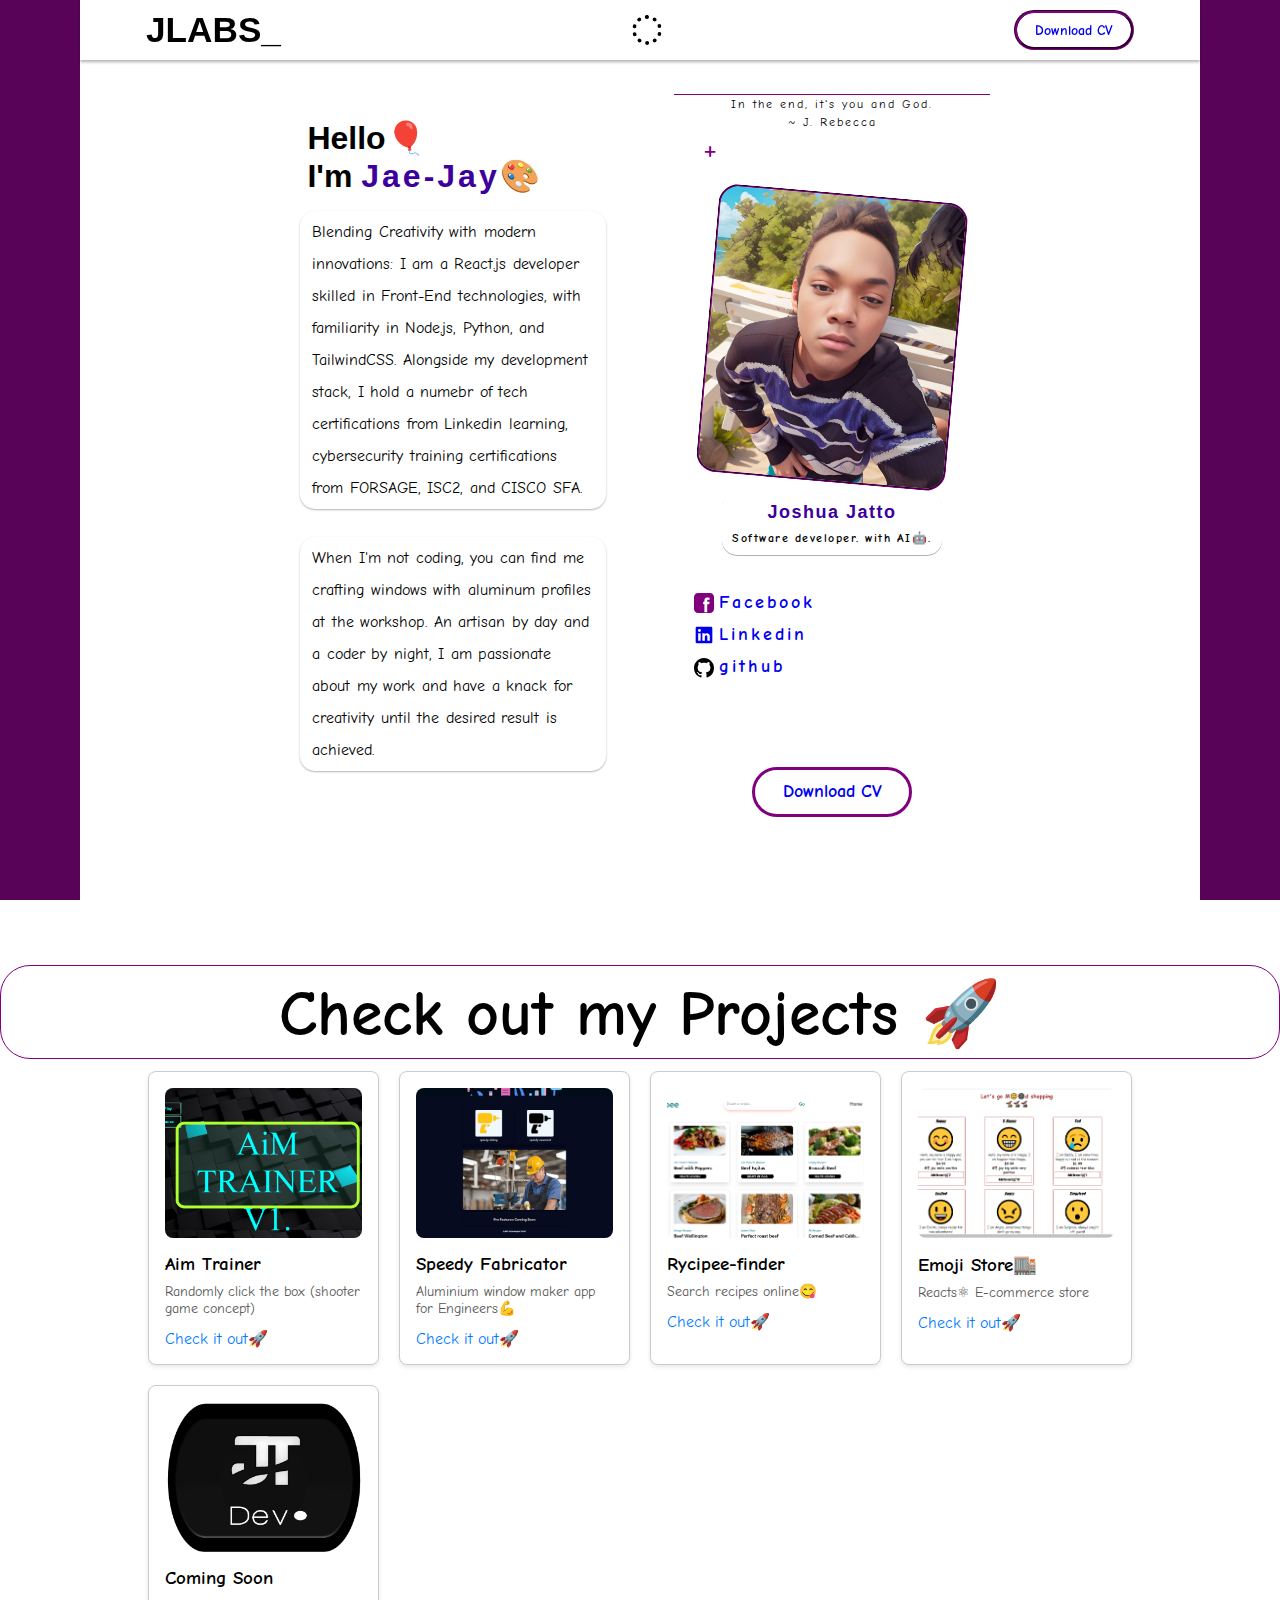
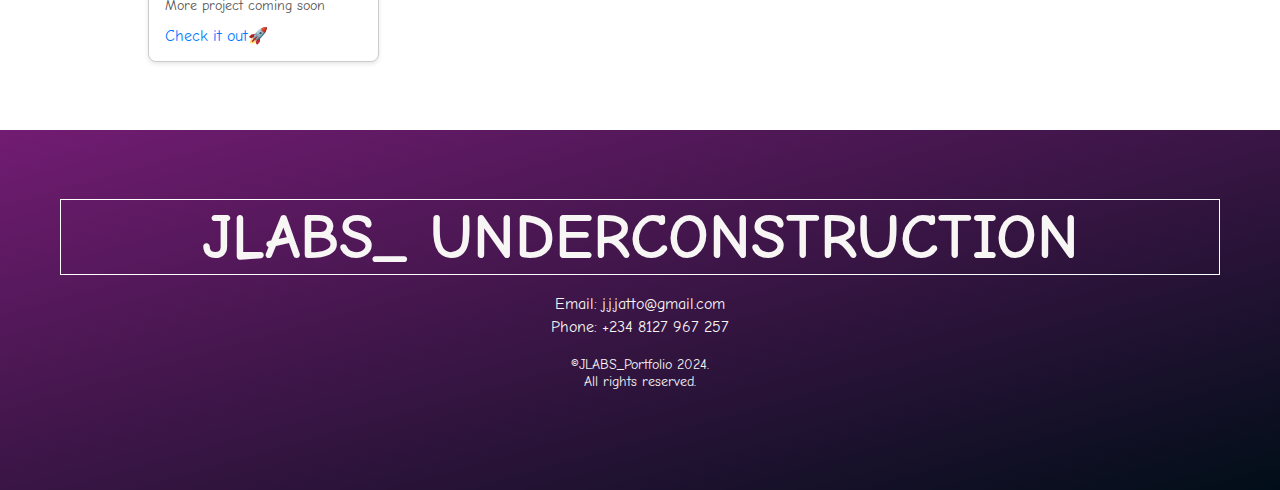
<file: index.html>
<!DOCTYPE html>
<html lang="en">

<head>
  <meta charset="UTF-8" />
  <meta name="viewport" content="width=device-width, initial-scale=1.0" />
  <title>J_Labs-portfolio</title>
  <link rel="stylesheet" href="./styles.css" />

</head>

<body>
  <div class="wrapper">
    <div class="curtains">
      <div class="curtain-left"></div>
      <div class="curtain-right"></div>
    </div>

    <div class="landing">
      <nav>
        <div class="brand-name center">JLABS_</div>
        <div class="toggle"></div>
        <a href="https://drive.google.com/file/d/1iDQ9RsUi1Dmyfdv8kRpyaJQab0hg22cS/view?usp=sharing" target="_blank"
          class="cv center">Download CV</a>
      </nav>
      <main>
        <section class="bio-details">
          <div class="bio">
            <h1>
              Hello🎈<br />
              I'm <span class="color-text">Jae-Jay🎨</span>
            </h1>
            <p>
              Blending Creativity with modern innovations:
              I am a React.js developer skilled in Front-End technologies, with familiarity in Node.js, Python, and
              TailwindCSS.
              Alongside my development stack, I hold a numebr of tech certifications from Linkedin learning,
              cybersecurity training certifications from FORSAGE, ISC2, and CISCO SFA.
            </p>


            <br />
            <p>
              When I'm not coding, you can find me crafting windows with aluminum profiles at the workshop. An artisan
              by day and a coder by night,
              I am passionate about my work and have a knack for creativity until the desired result is achieved.
            </p>
            <br />
          </div>
        </section>

        <section class="profile-details">
          <div class="quotes"></div>
          <div class="addbtn" title="Add a quote ">+</div>
          <form class="get-quote">
            <input type="text" id="quote" placeholder="Chant your mantra" />
            <input type="text" id="author" placeholder="Enter your name" />
            <button type="submit" class="add-quote-and-name">+</button>
          </form>

          <div class="profile">
            <img src="./assets/Jae_AI.jpg" alt="profile-pictue" />
          </div>
          <div class="details">
            <div class="name color-text">Joshua Jatto</div>
            <div class="job">Software developer. with AI🤖.</div>
          </div>


          <ul class="contacts">
            <li class="contact">
              <a href="https://web.facebook.com/joshua.jatto.7/"><svg xmlns="http://www.w3.org/2000/svg"
                  xmlns:xlink="http://www.w3.org/1999/xlink" version="1.0" x="0px" y="0px" width="50" height="50"
                  viewBox="0 0 50 50" fill="purple" class="icon icons8-Facebook-Filled">
                  <path
                    d="M40,0H10C4.486,0,0,4.486,0,10v30c0,5.514,4.486,10,10,10h30c5.514,0,10-4.486,10-10V10C50,4.486,45.514,0,40,0z M39,17h-3 c-2.145,0-3,0.504-3,2v3h6l-1,6h-5v20h-7V28h-3v-6h3v-3c0-4.677,1.581-8,7-8c2.902,0,6,1,6,1V17z">
                  </path>
                </svg>Facebook</a>
            </li>
            <li class="contact">
              <a href="https://www.linkedin.com/in/myjatto?trk=contact-info" target="_blank">
                <svg xmlns="http://www.w3.org/2000/svg" viewBox="0 0 24 24" data-supported-dps="24x24"
                  fill="currentColor" class="mercado-match" width="24" height="24" focusable="false">
                  <path
                    d="M20.5 2h-17A1.5 1.5 0 002 3.5v17A1.5 1.5 0 003.5 22h17a1.5 1.5 0 001.5-1.5v-17A1.5 1.5 0 0020.5 2zM8 19H5v-9h3zM6.5 8.25A1.75 1.75 0 118.3 6.5a1.78 1.78 0 01-1.8 1.75zM19 19h-3v-4.74c0-1.42-.6-1.93-1.38-1.93A1.74 1.74 0 0013 14.19a.66.66 0 000 .14V19h-3v-9h2.9v1.3a3.11 3.11 0 012.7-1.4c1.55 0 3.36.86 3.36 3.66z">
                  </path>
                </svg>Linkedin</a>
            </li>
            <li class="contact">
              <a href="https://github.com/joshua-jatto" target="_blank">
                <svg height="24" aria-hidden="true" viewBox="0 0 16 16" version="1.1" width="24"
                  data-view-component="true" class="octicon octicon-mark-github">
                  <path
                    d="M8 0c4.42 0 8 3.58 8 8a8.013 8.013 0 0 1-5.45 7.59c-.4.08-.55-.17-.55-.38 0-.27.01-1.13.01-2.2 0-.75-.25-1.23-.54-1.48 1.78-.2 3.65-.88 3.65-3.95 0-.88-.31-1.59-.82-2.15.08-.2.36-1.02-.08-2.12 0 0-.67-.22-2.2.82-.64-.18-1.32-.27-2-.27-.68 0-1.36.09-2 .27-1.53-1.03-2.2-.82-2.2-.82-.44 1.1-.16 1.92-.08 2.12-.51.56-.82 1.28-.82 2.15 0 3.06 1.86 3.75 3.64 3.95-.23.2-.44.55-.51 1.07-.46.21-1.61.55-2.33-.66-.15-.24-.6-.83-1.23-.82-.67.01-.27.38.01.53.34.19.73.9.82 1.13.16.45.68 1.31 2.69.94 0 .67.01 1.3.01 1.49 0 .21-.15.45-.55.38A7.995 7.995 0 0 1 0 8c0-4.42 3.58-8 8-8Z">
                  </path>
                </svg>github</a>
            </li>
          </ul>
          <!-- <ul class="tech-stack">
              <li class="">Html</li>
              <li class="">CSS</li>
              <li class="">JavaScript</li>
              <li class="">React</li>
            </ul> -->
          <a href="https://drive.google.com/file/d/1iDQ9RsUi1Dmyfdv8kRpyaJQab0hg22cS/view?usp=sharing" target="_blank"
            class="git  center">Download CV</a>
        </section>
      </main>
      <div class="view-projects">Check out my Projects 🚀</div>
    </div>
    <div class="projects-container">
    </div>
  </div>
  </div>
  <footer>
    <div class="footer-content">
      <div class="site-name">
        <h1>JLABS_ UNDERCONSTRUCTION</h1>
      </div>
      <div class="contact-info">
        <p>Email: j.j.jatto@gmail.com</p>
        <p>Phone: +234 8127 967 257</p>
      </div>
      <div class="footer-bottom">
        <p>&copy;JLABS_Portfolio 2024.<br /> All rights reserved.</p>
      </div>
    </div>
  </footer>
  <script type="module" src="./main.js"></script>
</body>

</html>
</file>
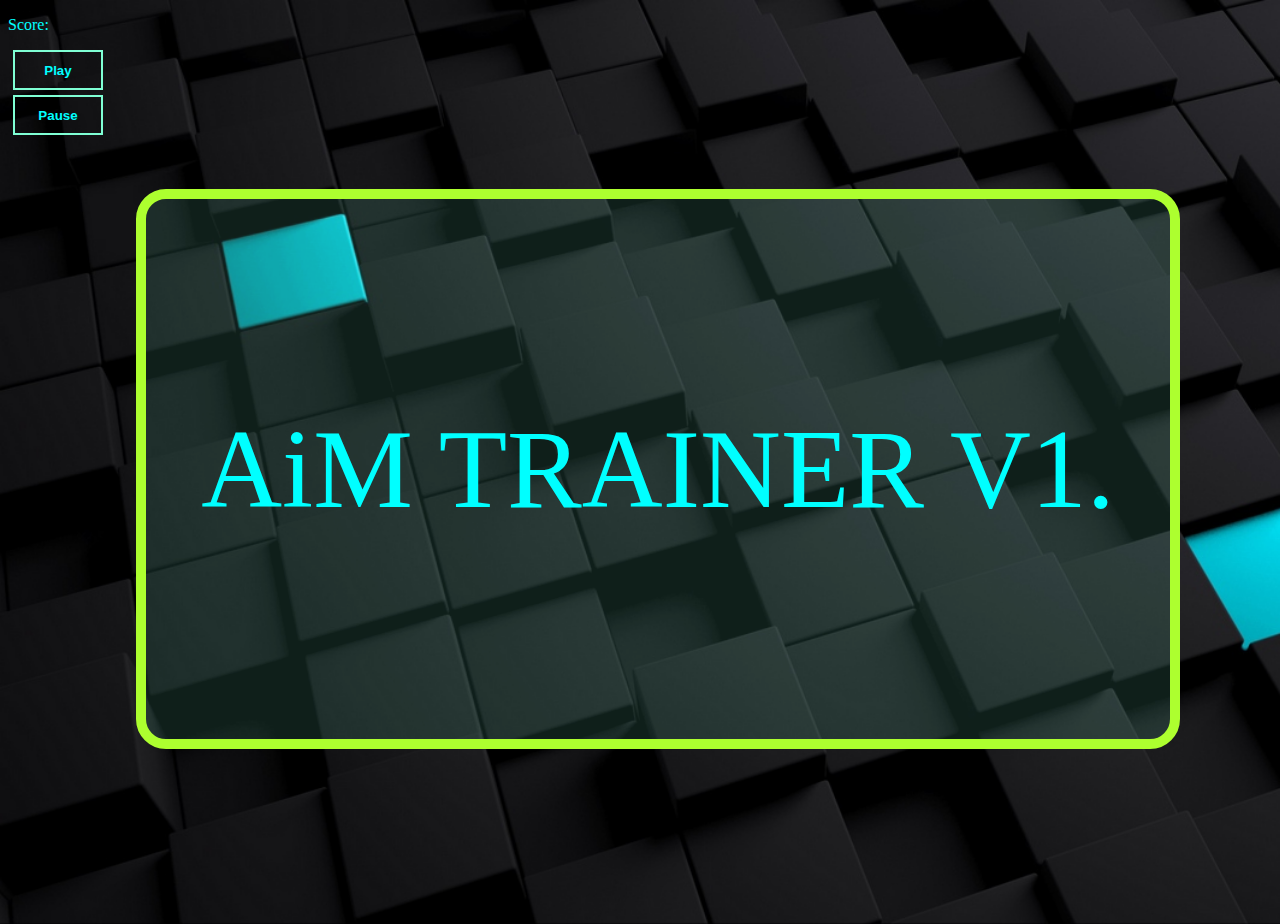
<file: project-pages/project-1.html>
<!DOCTYPE html>
<html lang="en">
  <head>
    <meta charset="UTF-8" />
    <meta name="viewport" content="width=device-width, initial-scale=1.0" />
    <title>AIM Trainer</title>

    <style>
      body {
        width: 100vw;
        height: 100vh;
        overflow: hidden;
        position: relative;
        background-color: antiquewhite;
        background-image: url(../assets//cubes_structure_black_blue_120005_1366x768.jpg);
        background-size: cover;
        color: aqua;
      }
      .game {
        width: 80vw;
        height: 100vh;
        position: relative;
      }
      .box {
        display: none;
        width: 100px;
        height: 100px;
        background-color: aqua;
        position: absolute;
        border-radius: 7px;
        transition: 0.3s ease;
        cursor: pointer;
        background-image: url(../assets/JTLITE.png);
        background-size: cover;
        background-position: center;
      }
      .box:hover {
        opacity: 80%;
      }
      .game-state {
        width: 80%;
        height: 60%;
        background-color: rgba(127, 255, 212, 0.123);
        margin: 10%;
        display: flex;
        flex-wrap: wrap;
        align-items: center;
        justify-content: center;
        text-align: center;
        border: 10px solid greenyellow;
        border-radius: 30px;
        font-size: 7em;
        position: absolute;
        top: 5vh;
      }
      button {
        height: 40px;
        width: 90px;
        background: transparent;
        display: block;
        margin: 5px;
        font-weight: bolder;
        color: aqua;
        border: 2px solid aquamarine;
      }
      .score {
        font-size: 2em;
        font-weight: 600;
        transition: all 2s step-end;
      }
    </style>
  </head>
  <body>
    <div class="game">
      <div>
        <p>Score:<span id="score"></span></p>
        <button>Play</button>
        <button class="pause">Pause</button>
      </div>
      <div class="box"></div>
    </div>
    <div class="game-state">AiM TRAINER V1.</div>

    <script>
      function _(type) {
        return document.createElement(type);
      }
      function __(type) {
        return document.querySelector(type);
      }
      const game = __(".game");
      const box = __(".box");
      const play = __("button");
      const pause = __(".pause");
      const gameState = __(".game-state");

      function moveBox() {
        const width = innerWidth - 100;
        const height = innerHeight - 100;
        const randomX = Math.round(Math.random() * width) + "px";
        const randomY = Math.round(Math.random() * height) + "px";
        box.style.left = randomX;
        box.style.top = randomY;
      }

      play.addEventListener("click", () => {
        box.style.display = "block";
        gameState.style.display = "none";
      });

      pause.addEventListener("click", () => {
        box.style.display = "none";
        gameState.style.display = "flex";
        gameState.innerText = "PAUSED";
      });

      setInterval(() => {
        moveBox();
      }, 1200);

      let counter = 0;

      box.addEventListener("click", () => {
        const score = __("#score");
        counter++;
        score.innerHTML = counter;
        moveBox();
        console.log(counter);
      });
    </script>
  </body>
</html>
</file>
<file: styles.css>
@import url('https://fonts.googleapis.com/css2?family=Comic+Neue:ital,wght@0,300;0,400;0,700;1,300;1,400;1,700&display=swap');


* {
  padding: 0;
  margin: 0;
  box-sizing: border-box;
  font-family: "Comic Neue", cursive;
  font-style: normal;

  

}

:root {
  --purpleText: #3c009d;
  --purple: rgb(88, 2, 88);
  --boxShadow2: box-shadow: 0 6px 6px hsl(0deg 0% 0% / 0.3);

}

;


body.active {
  background-color: #212122;
  color: aqua;
  transition: all .4s ease-in;
}

.color-text {
  color: var(--purpleText);
  font-size: 1em;
  font-weight: 700;
  font-family: Arial, Helvetica, sans-serif;
  letter-spacing: 3px;
}

.wapper {
  width: 100vw;
  position: relative;
  display: flex;
  flex-direction: column;
}

.curtains {
  width: 100%;
  display: flex;
  justify-content: space-between;
  position: fixed;
}

.active {
  color: aqua;
  background-color: #18191a;
}

.curtain-left {
  position: fixed;
  width: 80px;
  height: 100vh;
  background-color: var(--purple);
  top: 0px;
  left: 0px;
}

.curtain-right {
  position: fixed;
  width: 80px;
  height: 100vh;
  background-color: var(--purple);
  top: 0px;
  right: 0px;
}

.landing {
  width: 100%;
  margin: 0 auto;
}

.center {
  display: flex;
  justify-content: center;
  align-items: center;
}

nav {
  position: fixed;
  padding: 1em;
  top: 0px;
  left: 80px;
  right: 100px;
  width: calc(100% - 160px);
  height: 60px;
  display: flex;
  flex-direction: row;
  justify-content: space-between;
  align-items: center;
  gap: 2em;
  z-index: 100;
  background: transparent;
  box-shadow:
    0 2px 3px hsl(0deg 0% 0% / 0.3);
}

nav:hover {

  opacity: 80%;
  background-color: white;
  box-shadow: 3px 6px 4px hsl(0deg 0% 0% / 0.3);
  transition: all .3s ease-in-out;
}

@media only screen and (max-width: 480px) {
  .git-cv {
    display: block;
  }

  .cv {
    display: none;
  }

  .curtain-left,
  .curtain-right {
    max-width: 20px;
  }

  nav {
    padding: .5em;
    border-radius: 0 0 15px 15px;
    height: -10px;
    box-shadow: 3px 6px 4px hsl(0deg 0% 0% / 0.3);
  }

  nav .brand-name {
    margin-left: 10px;
    font-size: 4.5vw;
  }

  /* body,.landing, nav{
    width: 100vw;
    left: 0px;
  } */
  main,
  .projects-container {
    min-width: calc(100vw - 40px);
    display: flex;
    flex-direction: column;
    flex-wrap: wrap;
    /* border: 1px solid red; */
  }


  .project-card {
    width: 200px;
  }

  main section .profile {
    max-width: 180px;

  }


  section {
    min-width: 100%;
  }

  .bio p:nth-of-type(3) {
    display: none;
  }

  .projects-container {
    gap: 1em;
    flex-wrap: wrap;
  }


}

.brand-name {
  margin-left: 50px;
  max-width: 160px;
  font-size: 2.2em;
  font-weight: 700;
  font-family: 'Segoe UI', Tahoma, Geneva, Verdana, sans-serif;
}

.toggle {
  height: 30px;
  width: 30px;
  padding: 8px;
  border-radius: 50px;
  border: 4px dotted black;
  cursor: pointer;
}

.toggle:hover {
  scale: 1.3;
  rotate: 50deg;
  transition: all 0.6s ease-in-out;
}

.toggle.active {
  background-color: aqua;
  border: 5px dotted black;
  padding: 4px;
  scale: 1.2;
}

.cv {
  width: 120px;
  height: 40px;
  border-radius: 30px;
  font-size: 14px;
  font-weight: 700;
  text-align: center;
  border: 3px groove purple;
  margin-right: 50px;
  background-color: transparent;
  text-decoration: none;
}

.cv:hover {
  width: 160px;
  background-color: rgb(123, 6, 123);
  transition: all 2s ease-in-out;
  color: rgb(10, 244, 244);
}

.quotes {
  position: relative;
  min-width: 100%;
  top: -5px;
  left: 0px;
  text-align: center;
  font-size: 12px;
  letter-spacing: 2px;
  line-height: 1.5em;
  border-top: 1px solid purple;
  margin: 0 auto;
  margin-bottom: 10px;
}

.addbtn {
  width: 1em;
  height: 1em;
  padding-bottom: 4px;
  text-align: center;
  display: block;
  font-size: 2em;
  color: purple;
  position: relative;
  top: -20px;
  left: 20px;
}

/* .quotes:hover {
  font-size: 0.5em;
  transition: all 0.2sec ease-in-out;
} */
.addbtn:hover {
  border-radius: 7%;
  border: 3px solid purple;
  rotate: 7deg;
  transition: all 0.3s ease-in-out;
  padding-bottom: 5px;
}

.get-quote {
  /* position: relative;
  top: -55px; */
  margin: 0 auto;
  display: none;
  max-width: 100%;
  align-items: center;
  border-radius: 25px;
  gap: 8px;
}

.get-quote input {
  min-width: 50%;
  height: 40px;
  border-radius: 11px;
  padding: 5px;
  margin-bottom: 1em;
}

.get-quote:hover input {
  border: 2px solid purple;
  cursor: pointer;
}

.get-quote button {
  border: none;
  color: purple;
  font-size: 2em;
  transform: translateY(-25%);
  width: 100%;
  background-color: white;
}

main {
  display: flex;
  flex-direction: row;
  justify-content: flex-start;
  align-items: flex-start;
  gap: 2rem;
  padding: 1em;
  max-width: 60%;
  margin: 0 auto;
  position: relative;
  top: 75px;

}

section {
  width: 45%;
  display: flex;
  flex-direction: column;
  justify-content: center;
  align-items: flex-start;
  gap: 5px;
  padding: 8px;
  margin: 0 auto;
  position: relative;
  margin-bottom: 1em;
}


.bio {
  position: relative;
  top: 15px;
  width: 100%;
  padding: 5px;
}

.bio h1 {
  width: 100%;
  font-size: 2em;
  font-weight: 700;
  margin-bottom: 1rem;
  font-family: "Segoe UI", Tahoma, Geneva, Verdana, sans-serif;
  padding-left: 12px;
}

.bio p {
  font-size: 13uv;
  word-spacing: 1.5px;
  line-height: 2em;
  margin: 5px;
  padding: 5px 12px;
  border-radius: 15px;
  box-shadow: 0 1px 2px hsl(0deg 0% 0% / 0.3);
  width: 100%;


}


ul li {
  list-style: none;
}

.profile {
  max-width: 250px;
  text-align: center;
  position: relative;
  top: 5px;
  text-align: center;
  margin: 0 auto;
  rotate: 5deg;

}



.profile:hover {
  rotate: 0deg;
  transition: all 0.6s ease-in-out;
}

.profile img {
  border-radius: 30px;
  width: 100%;
  border: 2px groove purple;
  border-radius: 20px;

}

.details {
  max-width: 100%;
  text-align: center;
  margin: 0 auto;
  position: relative;
  top: 5px;
  padding: 5px 10px;
  border-radius: 15px;
  box-shadow: 0 1px 0px hsl(0deg 0% 0% / 0.3);
}

.details .name {
  font-size: 18px;
  font-weight: 600;
  line-height: 1.8;
  letter-spacing: 1.5px;
}

.details .job {
  font-size: 12px;
  font-weight: 600;
  line-height: 1.8;
  letter-spacing: 1.5px;
}

.contacts {
  max-width: 80%;
  text-align: left;
  margin-top: 2em;

}

.contacts a {
  text-decoration: none;
}

.contact {
  font-size: 18px;
  font-weight: 700;
  line-height: 1.8;
  letter-spacing: 3px;
  text-align: left;
  margin-left: 20px;
}

.contacts a {
  display: flex;
  align-items: center;
  gap: 5px;

}

.contacts a svg {
  width: 20px;
  height: 20px;
}

.git {
  width: 160px;
  height: 50px;
  border-radius: 30px;
  font-size: 18px;
  font-weight: 600;
  margin: 1em auto;
  position: relative;
  bottom: -60px;
  border: 3px solid purple;
  background-color: transparent;
  text-decoration: none;

}

.git:hover {
  width: 200px;
  background-color: rgb(123, 6, 123);
  transition: all 2s ease-in-out;
  color: rgb(10, 244, 244);
}

.view-projects {
  width: 100%;
  margin: 5rem auto;
  min-height: 60px;
  padding: 7px 0px;
  border-radius: 30px;
  margin-top: 2em;
  position: relative;
  bottom: -88px;
  border: 1px solid purple;
  text-align: center;
  padding-top: 10px;
  letter-spacing: 10uv;
  z-index: -1;
  font-weight: 600;
  font-size: 5vw;


}

/* Container holding the cards */
.projects-container {
  display: grid;
  grid-template-columns: repeat(auto-fit, minmax(200px, 1fr));
  gap: 20px;
  padding: 20px;
  max-width: 80vw;
  margin: 0 auto;
}

/* Card styles */
.card {
  border: 1px solid #ccc;
  padding: 16px;
  border-radius: 8px;
  background-color: #fff;
  box-shadow: 0 2px 4px rgba(0, 0, 0, 0.1);
  transition: transform 0.3s ease, box-shadow 0.3s ease;
}

/* Image inside the card */
.card-image {
  height: 150px;
  background-size: cover;
  background-position: center;
  border-radius: 8px;
  margin-bottom: 15px;
}

/* Title inside the card */
.card-title {
  font-size: 1.2em;
  margin-top: 10px;
}

/* Description inside the card */
.card-description {
  margin-top: 8px;
  font-size: 0.9em;
  color: #555;
}

/* Link inside the card */
.card-link {
  display: inline-block;
  margin-top: 12px;
  color: #007BFF;
  text-decoration: none;
}

/* Add some hover effects */
.card:hover {
  transform: translateY(-5px);
  box-shadow: 0 4px 8px rgba(0, 0, 0, 0.2);
}

/* Responsive adjustments with media queries */

/* Medium screens (tablets, small laptops) */
@media (max-width: 768px) {
  #product-container {
    grid-template-columns: repeat(auto-fit, minmax(180px, 1fr));
  }
  
  .card {
    padding: 12px;
  }

  .card-title {
    font-size: 1.1em;
  }

  .card-description {
    font-size: 0.85em;
  }
}

/* Small screens (phones) */
@media (max-width: 480px) {
  #product-container {
    grid-template-columns: 1fr; /* Stack cards on top of each other */
  }
  
  .card {
    padding: 10px;
  }

  .card-title {
    font-size: 1em;
  }

  .card-description {
    font-size: 0.8em;
  }

  .card-image {
    height: 120px; /* Slightly smaller images for smaller screens */
  }
}

footer {

  margin-top: 3rem;
  background: linear-gradient(to bottom right, rgb(114, 28, 114), #010e18);
  color: rgb(248, 245, 245);
  display: flex;
  flex-direction: column;
  align-items: center;
  justify-content: center;
  height: 40vh;
  padding: 20px;
  box-shadow: 0 -4px 6px var(rgb(88, 2, 88));
  text-align: center;
}

.footer-content {
  max-width: 1200px;
  width: 100%;
  padding: 0 20px;
}

.site-name h1 {
  margin-top: -.5em;
  font-weight: 600;
  font-size: 5vw;
  margin-bottom: 20px;
  box-shadow: 0 -4px 6px var(rgb(88, 2, 88));
  border: 1px solid white;
}

.contact-info p {
  font-size: 1rem;
  margin: 5px 0;
  font-weight: 500;
}

.footer-bottom p {
  font-size: 0.9rem;
  margin-top: 20px;
  font-weight: 500;
}

/* Responsive behavior */
@media (max-width: 768px) {
  .project-container {
      padding: 10px;
  }
}

@media (max-width: 480px) {
  .project-container {
      grid-template-columns: 1fr;
      gap: 10px;
  }
}
</file>
